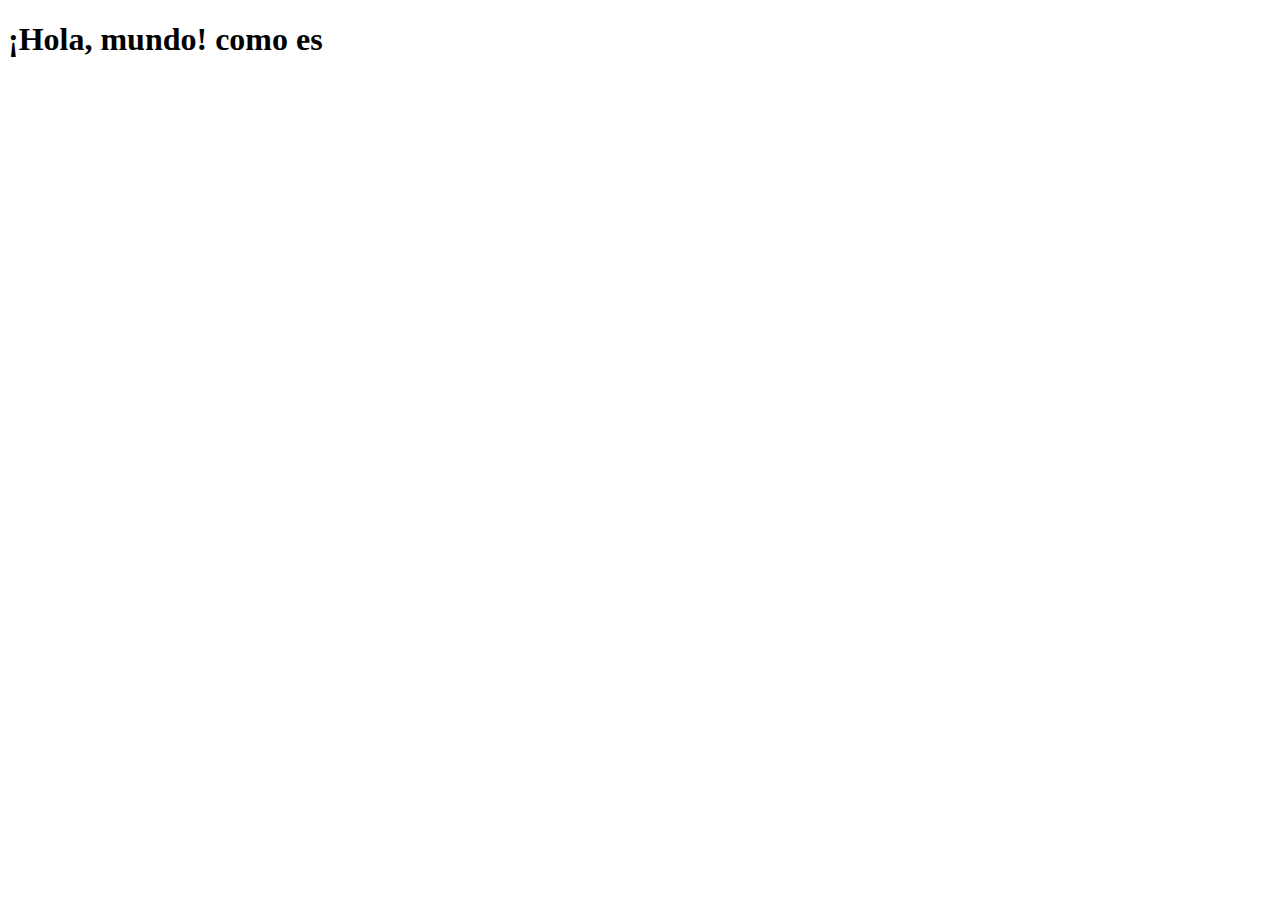
<file: index.html>
<!DOCTYPE html>
<html>
<head>
    <meta charset="UTF-8">
    <title>Second instance - Fernando Mamani</title>
</head>
<body>
    <div id="myapp"></div>
    <script src="main.js"></script>
    <script>
        var app = Elm.Main.init({
            node: document.getElementById('myapp')
        });
    </script>
</body>
</html>
</file>
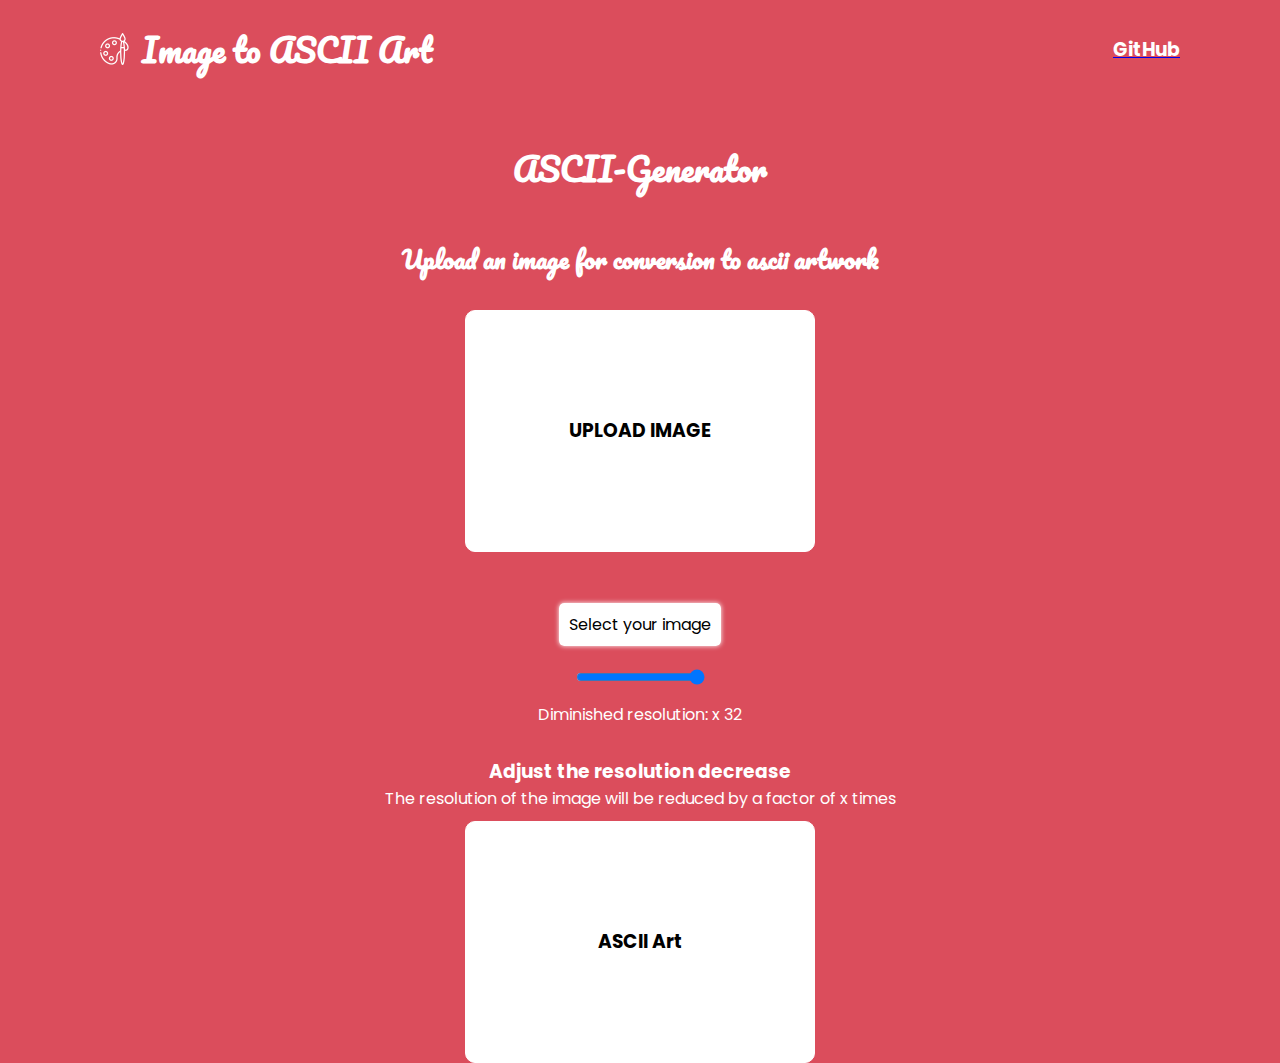
<file: frontend/index.html>
<!DOCTYPE html>
<html>

<head>
    <meta charset="UTF-8">
    <title>Second instance - Fernando Mamani</title>
    <link href="https://fonts.googleapis.com/css2?family=Poppins:wght@400;600&display=swap" rel="stylesheet">
    <link href="https://fonts.googleapis.com/css2?family=Pacifico&family=Ubuntu:wght@400;500&display=swap" rel="stylesheet">
    <link rel="stylesheet" href="src/styles.css">
</head>

<body>
    <div id="myapp"></div>
    <script src="main.js"></script>
    <script>
        var app = Elm.Main.init({
            node: document.getElementById('myapp')
        });

        var file = null;
        app.ports.requestFileRead.subscribe(function (fileId) {
            var fileInput = document.getElementById(fileId);
            file = fileInput.files[0];
            if (file) {
                var reader = new FileReader();
                reader.onload = function (event) {
                    app.ports.receiveFileDataUrl.send(event.target.result);
                };
                reader.readAsDataURL(file);
            }
        });

        var scaleFactor = 32; 
        app.ports.sendScaleFactor.subscribe(function (newValue) {
            scaleFactor = newValue;
            console.log("scaleFactor updated : ", scaleFactor);
            if(file !== null){
                sendRequest(file);
            }
        });

        app.ports.sendFile.subscribe(function (fileId) {
            var input = document.getElementById(fileId);
            if (input.files.length > 0) {
                var file = input.files[0];
                var formData = new FormData();
                sendRequest(file);
            }
        });

        const sendRequest = (file) => {
            var formData = new FormData();
            formData.append("file", file);
            formData.append("scaleFactor", scaleFactor);
            console.log("scaleFactor : ", scaleFactor);

            fetch("http://localhost:8080/image-to-ascci", {
                method: "POST",
                body: formData,
            })
                .then(response => response.text())
                .then(data => {
                    app.ports.receiveAscii.send(data);
                })
                .catch(error => console.error("Error:", error));
        }
    </script>
</body>

</html>
</file>
<file: frontend/src/styles.css>
/* This file contains the styles that can not be applied with ELM */

.image-style {
	max-width: 600px;
	max-height: 600px;
    border: 1px solid white;
    border-radius: 10px;
    background-color: white;
}

.icon-style {
    width: 32px;
    height: 32px;
}

body {
    margin: 0;
}
</file>
